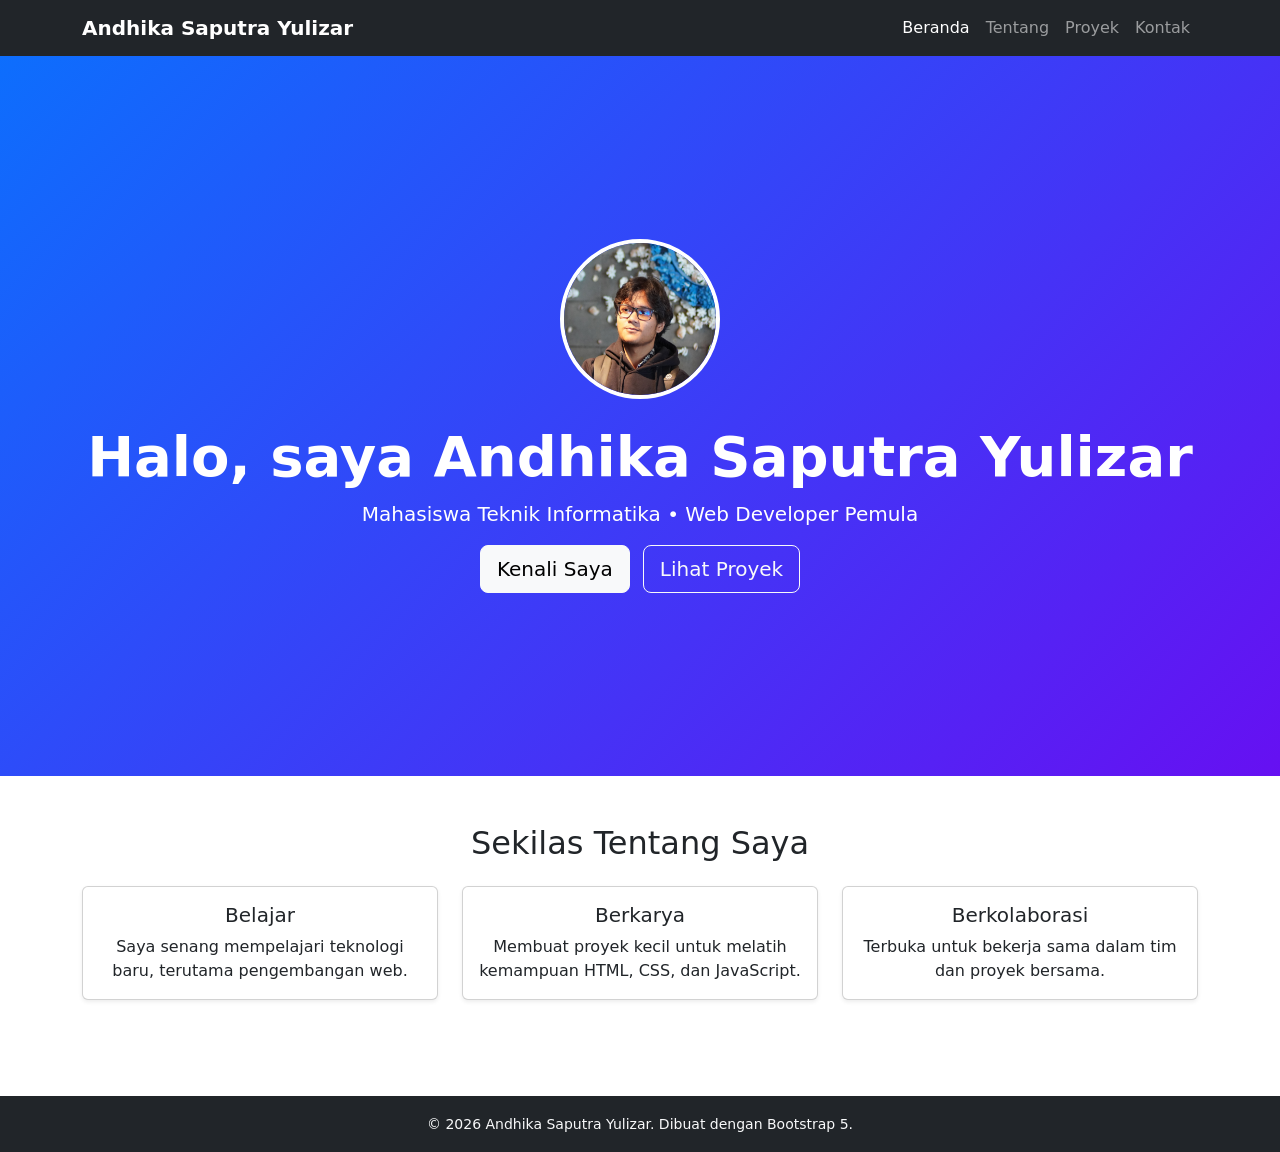
<file: index.html>
<!DOCTYPE html>
<html lang="id">
<head>
<meta charset="UTF-8">
<meta name="viewport" content="width=device-width, initial-scale=1">
<title>Beranda | Andhika Saputra Yulizar</title>
<link href="https://cdn.jsdelivr.net/npm/bootstrap@5.3.3/dist/css/bootstrap.min.css" rel="stylesheet">
<link rel="stylesheet" href="css/style.css">
</head>
<body class="d-flex flex-column min-vh-100">
<nav class="navbar navbar-expand-lg navbar-dark bg-dark sticky-top">
  <div class="container">
    <a class="navbar-brand fw-bold" href="index.html">Andhika Saputra Yulizar</a>
    <button class="navbar-toggler" type="button" data-bs-toggle="collapse" data-bs-target="#menu"><span class="navbar-toggler-icon"></span></button>
    <div class="collapse navbar-collapse" id="menu"><ul class="navbar-nav ms-auto"><li class="nav-item"><a class="nav-link active" href="index.html">Beranda</a></li><li class="nav-item"><a class="nav-link" href="tentang.html">Tentang</a></li><li class="nav-item"><a class="nav-link" href="proyek.html">Proyek</a></li><li class="nav-item"><a class="nav-link" href="kontak.html">Kontak</a></li></ul></div>
  </div>
</nav>
<main class="flex-grow-1">
<section class="hero text-white text-center d-flex align-items-center">
  <div class="container py-5">
    <img src="img/dhika-google.JPG" class="rounded-circle border border-4 border-white mb-4" alt="Foto profil" width="160" height="160">
    <h1 class="display-4 fw-bold">Halo, saya Andhika Saputra Yulizar</h1>
    <p class="lead">Mahasiswa Teknik Informatika &bull; Web Developer Pemula</p>
    <a href="tentang.html" class="btn btn-light btn-lg me-2">Kenali Saya</a>
    <a href="proyek.html" class="btn btn-outline-light btn-lg">Lihat Proyek</a>
  </div>
</section>
<section class="container my-5">
  <h2 class="text-center mb-4">Sekilas Tentang Saya</h2>
  <div class="row g-4 text-center">
    <div class="col-md-4"><div class="card h-100 shadow-sm"><div class="card-body"><h5 class="card-title">Belajar</h5><p class="card-text">Saya senang mempelajari teknologi baru, terutama pengembangan web.</p></div></div></div>
    <div class="col-md-4"><div class="card h-100 shadow-sm"><div class="card-body"><h5 class="card-title">Berkarya</h5><p class="card-text">Membuat proyek kecil untuk melatih kemampuan HTML, CSS, dan JavaScript.</p></div></div></div>
    <div class="col-md-4"><div class="card h-100 shadow-sm"><div class="card-body"><h5 class="card-title">Berkolaborasi</h5><p class="card-text">Terbuka untuk bekerja sama dalam tim dan proyek bersama.</p></div></div></div>
  </div>
</section>
</main>
<footer class="bg-dark text-light text-center py-3 mt-5"><small>&copy; 2026 Andhika Saputra Yulizar. Dibuat dengan Bootstrap 5.</small></footer>
<script src="https://cdn.jsdelivr.net/npm/bootstrap@5.3.3/dist/js/bootstrap.bundle.min.js"></script>
</body>
</html>
</file>
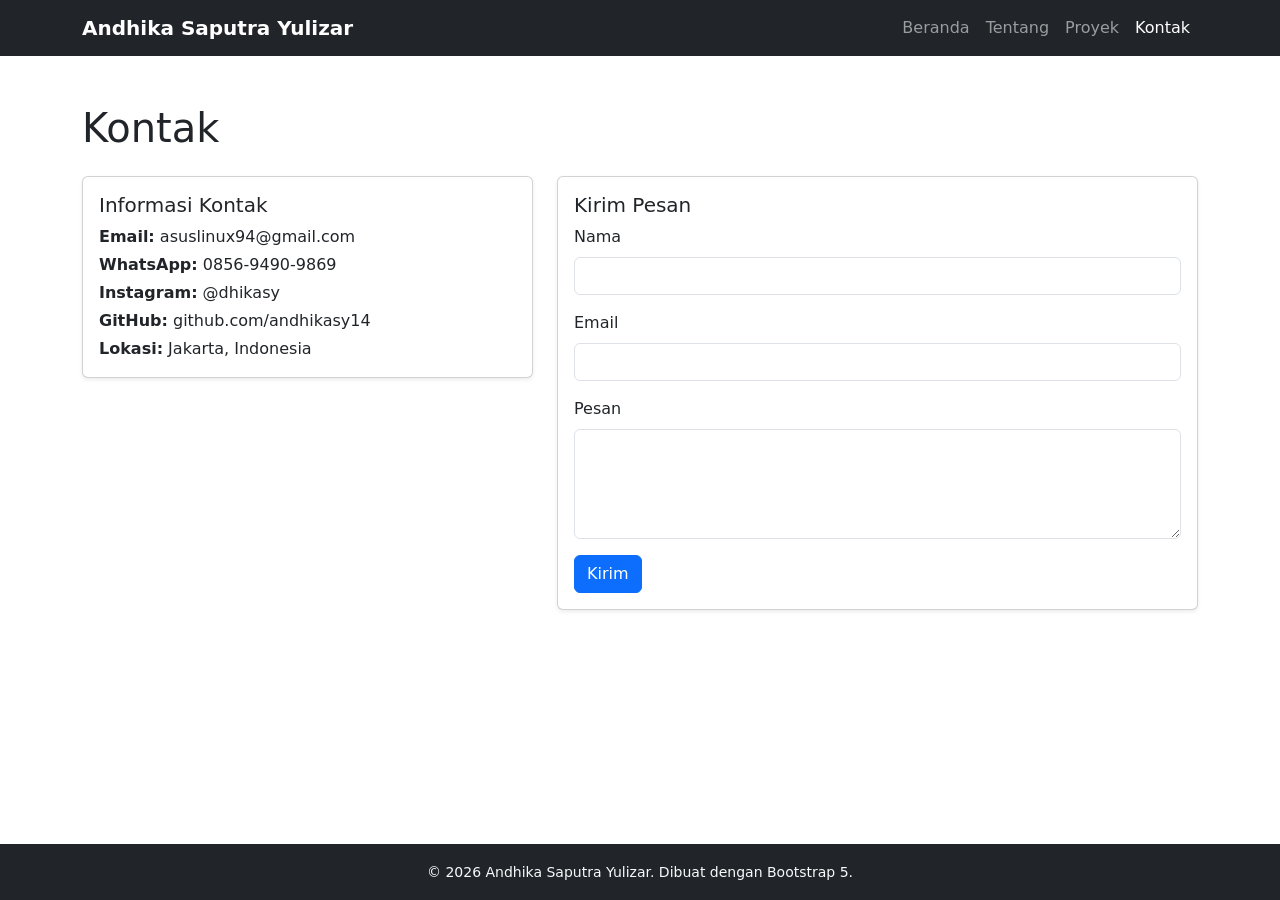
<file: kontak.html>
<!DOCTYPE html>
<html lang="id">
<head>
<meta charset="UTF-8">
<meta name="viewport" content="width=device-width, initial-scale=1">
<title>Kontak | Andhika Saputra Yulizar</title>
<link href="https://cdn.jsdelivr.net/npm/bootstrap@5.3.3/dist/css/bootstrap.min.css" rel="stylesheet">
<link rel="stylesheet" href="css/style.css">
</head>
<body class="d-flex flex-column min-vh-100">
<nav class="navbar navbar-expand-lg navbar-dark bg-dark sticky-top">
  <div class="container">
    <a class="navbar-brand fw-bold" href="index.html">Andhika Saputra Yulizar</a>
    <button class="navbar-toggler" type="button" data-bs-toggle="collapse" data-bs-target="#menu"><span class="navbar-toggler-icon"></span></button>
    <div class="collapse navbar-collapse" id="menu"><ul class="navbar-nav ms-auto"><li class="nav-item"><a class="nav-link" href="index.html">Beranda</a></li><li class="nav-item"><a class="nav-link" href="tentang.html">Tentang</a></li><li class="nav-item"><a class="nav-link" href="proyek.html">Proyek</a></li><li class="nav-item"><a class="nav-link active" href="kontak.html">Kontak</a></li></ul></div>
  </div>
</nav>
<main class="flex-grow-1">
<div class="container my-5">
  <h1 class="mb-4">Kontak</h1>
  <div class="row g-4">
    <div class="col-md-5">
      <div class="card shadow-sm"><div class="card-body">
        <h5>Informasi Kontak</h5>
        <p class="mb-1"><strong>Email:</strong> asuslinux94@gmail.com</p>
        <p class="mb-1"><strong>WhatsApp:</strong> 0856-9490-9869</p>
        <p class="mb-1"><strong>Instagram:</strong> @dhikasy</p>
        <p class="mb-1"><strong>GitHub:</strong> github.com/andhikasy14</p>
        <p class="mb-0"><strong>Lokasi:</strong> Jakarta, Indonesia</p>
      </div></div>
    </div>
    <div class="col-md-7">
      <div class="card shadow-sm"><div class="card-body">
        <h5>Kirim Pesan</h5>
        <form onsubmit="alert('Terima kasih, pesan Anda terkirim!'); this.reset(); return false;">
          <div class="mb-3"><label class="form-label">Nama</label><input type="text" class="form-control" required></div>
          <div class="mb-3"><label class="form-label">Email</label><input type="email" class="form-control" required></div>
          <div class="mb-3"><label class="form-label">Pesan</label><textarea class="form-control" rows="4" required></textarea></div>
          <button class="btn btn-primary" type="submit">Kirim</button>
        </form>
      </div></div>
    </div>
  </div>
</div>
</main>
<footer class="bg-dark text-light text-center py-3 mt-5"><small>&copy; 2026 Andhika Saputra Yulizar. Dibuat dengan Bootstrap 5.</small></footer>
<script src="https://cdn.jsdelivr.net/npm/bootstrap@5.3.3/dist/js/bootstrap.bundle.min.js"></script>
</body>
</html>
</file>
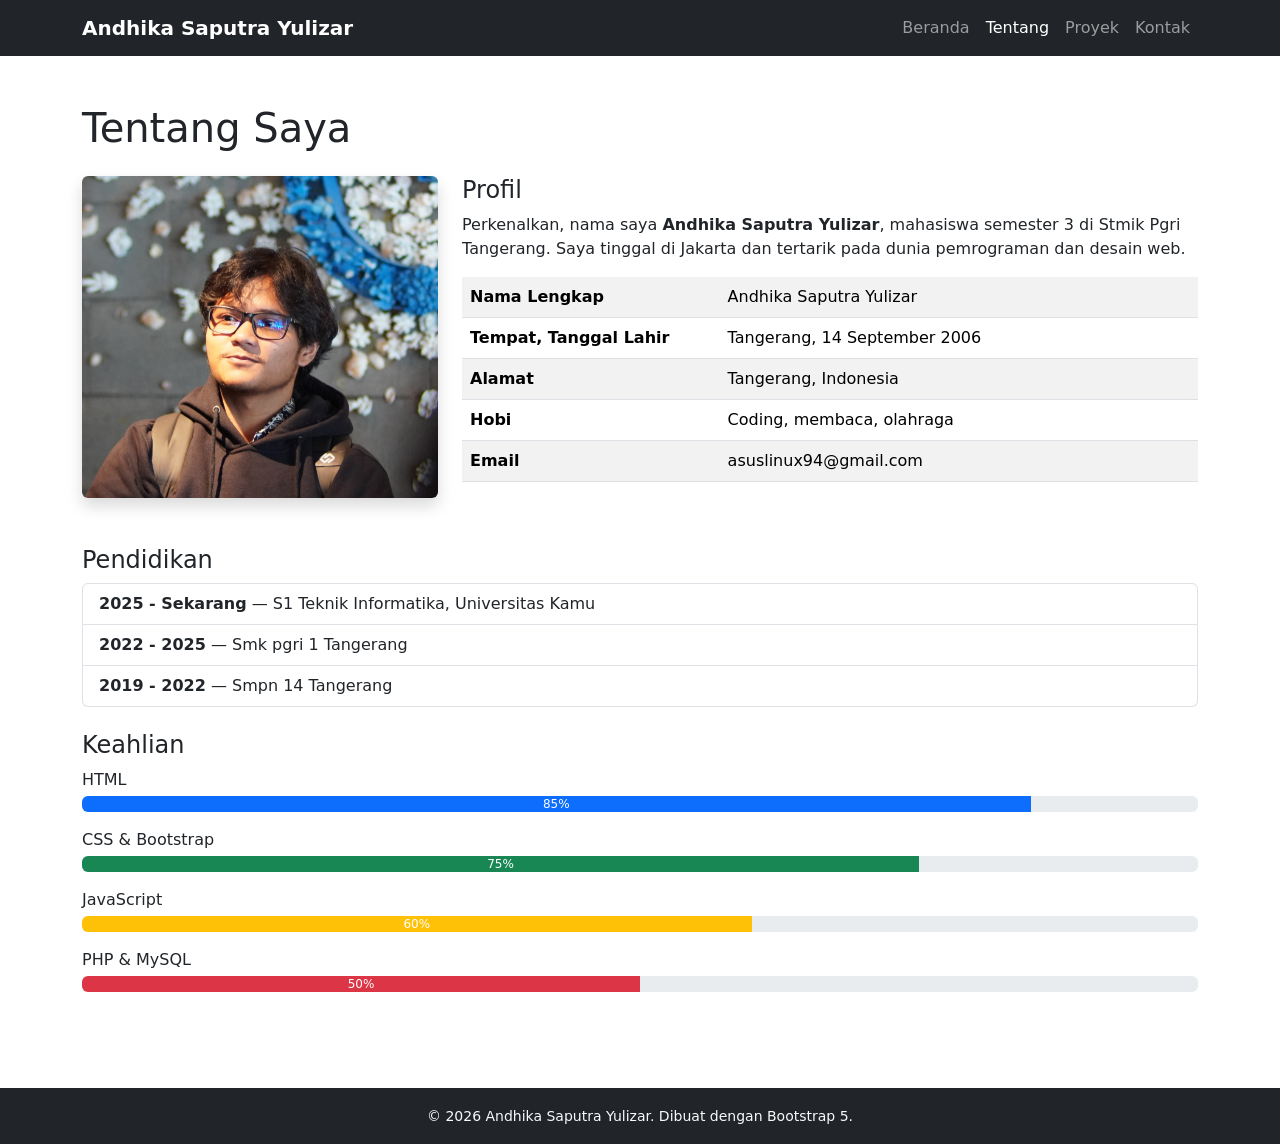
<file: tentang.html>
<!DOCTYPE html>
<html lang="id">
<head>
<meta charset="UTF-8">
<meta name="viewport" content="width=device-width, initial-scale=1">
<title>Tentang | Andhika Saputra Yulizar</title>
<link href="https://cdn.jsdelivr.net/npm/bootstrap@5.3.3/dist/css/bootstrap.min.css" rel="stylesheet">
<link rel="stylesheet" href="css/style.css">
</head>
<body class="d-flex flex-column min-vh-100">
<nav class="navbar navbar-expand-lg navbar-dark bg-dark sticky-top">
  <div class="container">
    <a class="navbar-brand fw-bold" href="index.html">Andhika Saputra Yulizar</a>
    <button class="navbar-toggler" type="button" data-bs-toggle="collapse" data-bs-target="#menu"><span class="navbar-toggler-icon"></span></button>
    <div class="collapse navbar-collapse" id="menu"><ul class="navbar-nav ms-auto"><li class="nav-item"><a class="nav-link" href="index.html">Beranda</a></li><li class="nav-item"><a class="nav-link active" href="tentang.html">Tentang</a></li><li class="nav-item"><a class="nav-link" href="proyek.html">Proyek</a></li><li class="nav-item"><a class="nav-link" href="kontak.html">Kontak</a></li></ul></div>
  </div>
</nav>
<main class="flex-grow-1">
<div class="container my-5">
  <h1 class="mb-4">Tentang Saya</h1>
  <div class="row g-4">
    <div class="col-md-4 text-center"><img src="img/dhika-google.JPG" class="img-fluid rounded shadow" alt="Foto"></div>
    <div class="col-md-8">
      <h4>Profil</h4>
      <p>Perkenalkan, nama saya <strong>Andhika Saputra Yulizar</strong>, mahasiswa semester 3 di Stmik Pgri Tangerang. Saya tinggal di Jakarta dan tertarik pada dunia pemrograman dan desain web.</p>
      <table class="table table-striped">
        <tr><th style="width:35%">Nama Lengkap</th><td>Andhika Saputra Yulizar</td></tr>
        <tr><th>Tempat, Tanggal Lahir</th><td>Tangerang, 14 September 2006</td></tr>
        <tr><th>Alamat</th><td>Tangerang, Indonesia</td></tr>
        <tr><th>Hobi</th><td>Coding, membaca, olahraga</td></tr>
        <tr><th>Email</th><td>asuslinux94@gmail.com</td></tr>
      </table>
    </div>
  </div>
  <h4 class="mt-5">Pendidikan</h4>
  <ul class="list-group mb-4">
    <li class="list-group-item"><strong>2025 - Sekarang</strong> &mdash; S1 Teknik Informatika, Universitas Kamu</li>
    <li class="list-group-item"><strong>2022 - 2025</strong> &mdash; Smk pgri 1 Tangerang</li>
    <li class="list-group-item"><strong>2019 - 2022</strong> &mdash; Smpn 14 Tangerang</li>
  </ul>
  <h4>Keahlian</h4>
  <p class="mb-1">HTML</p><div class="progress mb-3"><div class="progress-bar" style="width:85%">85%</div></div>
  <p class="mb-1">CSS & Bootstrap</p><div class="progress mb-3"><div class="progress-bar bg-success" style="width:75%">75%</div></div>
  <p class="mb-1">JavaScript</p><div class="progress mb-3"><div class="progress-bar bg-warning" style="width:60%">60%</div></div>
  <p class="mb-1">PHP & MySQL</p><div class="progress mb-3"><div class="progress-bar bg-danger" style="width:50%">50%</div></div>
</div>
</main>
<footer class="bg-dark text-light text-center py-3 mt-5"><small>&copy; 2026 Andhika Saputra Yulizar. Dibuat dengan Bootstrap 5.</small></footer>
<script src="https://cdn.jsdelivr.net/npm/bootstrap@5.3.3/dist/js/bootstrap.bundle.min.js"></script>
</body>
</html>
</file>
<file: css/style.css>
.hero{min-height:80vh;background:linear-gradient(135deg,#0d6efd,#6610f2)}
.card{transition:transform .2s}
.card:hover{transform:translateY(-4px)}
</file>
